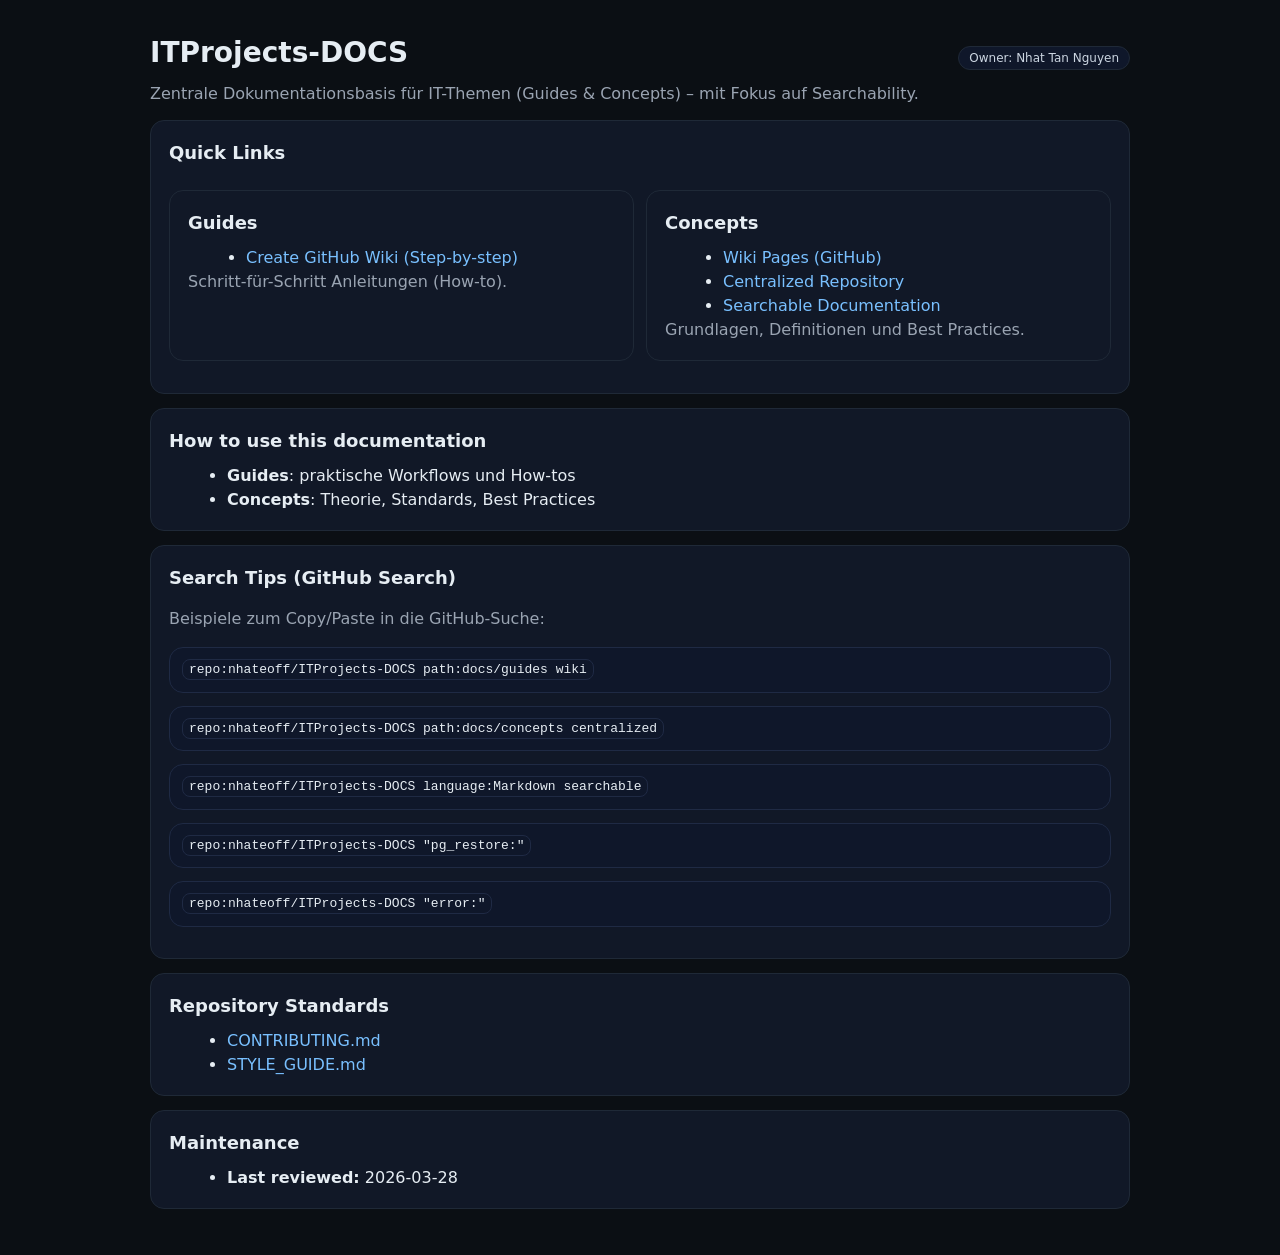
<file: docs/example1.html>
<!doctype html>
<html lang="de">
<head>
  <meta charset="utf-8" />
  <meta name="viewport" content="width=device-width, initial-scale=1" />
  <title>ITProjects-DOCS</title>
  <meta name="description" content="Centralized documentation repository for IT projects (guides, concepts, templates)" />
  <style>
    body { font-family: system-ui, -apple-system, Segoe UI, Roboto, Arial, sans-serif; line-height: 1.5; margin: 0; background: #0b0f14; color: #e6edf3; }
    a { color: #79c0ff; text-decoration: none; }
    a:hover { text-decoration: underline; }
    .wrap { max-width: 980px; margin: 0 auto; padding: 32px 20px; }
    .card { background: #111827; border: 1px solid #1f2937; border-radius: 14px; padding: 18px; margin: 14px 0; }
    .grid { display: grid; grid-template-columns: 1fr; gap: 12px; }
    @media (min-width: 860px) { .grid { grid-template-columns: 1fr 1fr; } }
    .muted { color: #9aa4b2; }
    code { background: #0f172a; border: 1px solid #1f2a44; padding: 2px 6px; border-radius: 8px; }
    pre { background: #0f172a; border: 1px solid #1f2a44; padding: 12px; border-radius: 14px; overflow: auto; }
    h1 { margin: 0 0 8px; font-size: 28px; }
    h2 { margin: 0 0 10px; font-size: 18px; }
    ul { margin: 10px 0 0 18px; }
    .top { display: flex; justify-content: space-between; align-items: baseline; gap: 12px; flex-wrap: wrap; }
    .badge { display: inline-block; padding: 2px 10px; border-radius: 999px; border: 1px solid #1f2937; background: #0f172a; color: #cbd5e1; font-size: 12px; }
  </style>
</head>
<body>
  <div class="wrap">
    <div class="top">
      <div>
        <h1>ITProjects-DOCS</h1>
        <div class="muted">Zentrale Dokumentationsbasis für IT-Themen (Guides & Concepts) – mit Fokus auf Searchability.</div>
      </div>
      <div class="badge">Owner: Nhat Tan Nguyen</div>
    </div>

    <div class="card">
      <h2>Quick Links</h2>
      <div class="grid">
        <div class="card">
          <h2>Guides</h2>
          <ul>
            <li><a href="guides/guide_create_wiki.md">Create GitHub Wiki (Step-by-step)</a></li>
          </ul>
          <div class="muted">Schritt-für-Schritt Anleitungen (How-to).</div>
        </div>

        <div class="card">
          <h2>Concepts</h2>
          <ul>
            <li><a href="concepts/wiki-pages.md">Wiki Pages (GitHub)</a></li>
            <li><a href="concepts/centralized-repository.md">Centralized Repository</a></li>
            <li><a href="concepts/searchable-documentation.md">Searchable Documentation</a></li>
          </ul>
          <div class="muted">Grundlagen, Definitionen und Best Practices.</div>
        </div>
      </div>
    </div>

    <div class="card">
      <h2>How to use this documentation</h2>
      <ul>
        <li><strong>Guides</strong>: praktische Workflows und How-tos</li>
        <li><strong>Concepts</strong>: Theorie, Standards, Best Practices</li>
      </ul>
    </div>

    <div class="card">
      <h2>Search Tips (GitHub Search)</h2>
      <p class="muted">Beispiele zum Copy/Paste in die GitHub-Suche:</p>

      <pre><code>repo:nhateoff/ITProjects-DOCS path:docs/guides wiki</code></pre>
      <pre><code>repo:nhateoff/ITProjects-DOCS path:docs/concepts centralized</code></pre>
      <pre><code>repo:nhateoff/ITProjects-DOCS language:Markdown searchable</code></pre>
      <pre><code>repo:nhateoff/ITProjects-DOCS "pg_restore:"</code></pre>
      <pre><code>repo:nhateoff/ITProjects-DOCS "error:"</code></pre>
    </div>

    <div class="card">
      <h2>Repository Standards</h2>
      <ul>
        <li><a href="../CONTRIBUTING.md">CONTRIBUTING.md</a></li>
        <li><a href="../STYLE_GUIDE.md">STYLE_GUIDE.md</a></li>
      </ul>
    </div>

    <div class="card">
      <h2>Maintenance</h2>
      <ul>
        <li><strong>Last reviewed:</strong> 2026-03-28</li>
      </ul>
    </div>
  </div>
</body>
</html>
</file>
